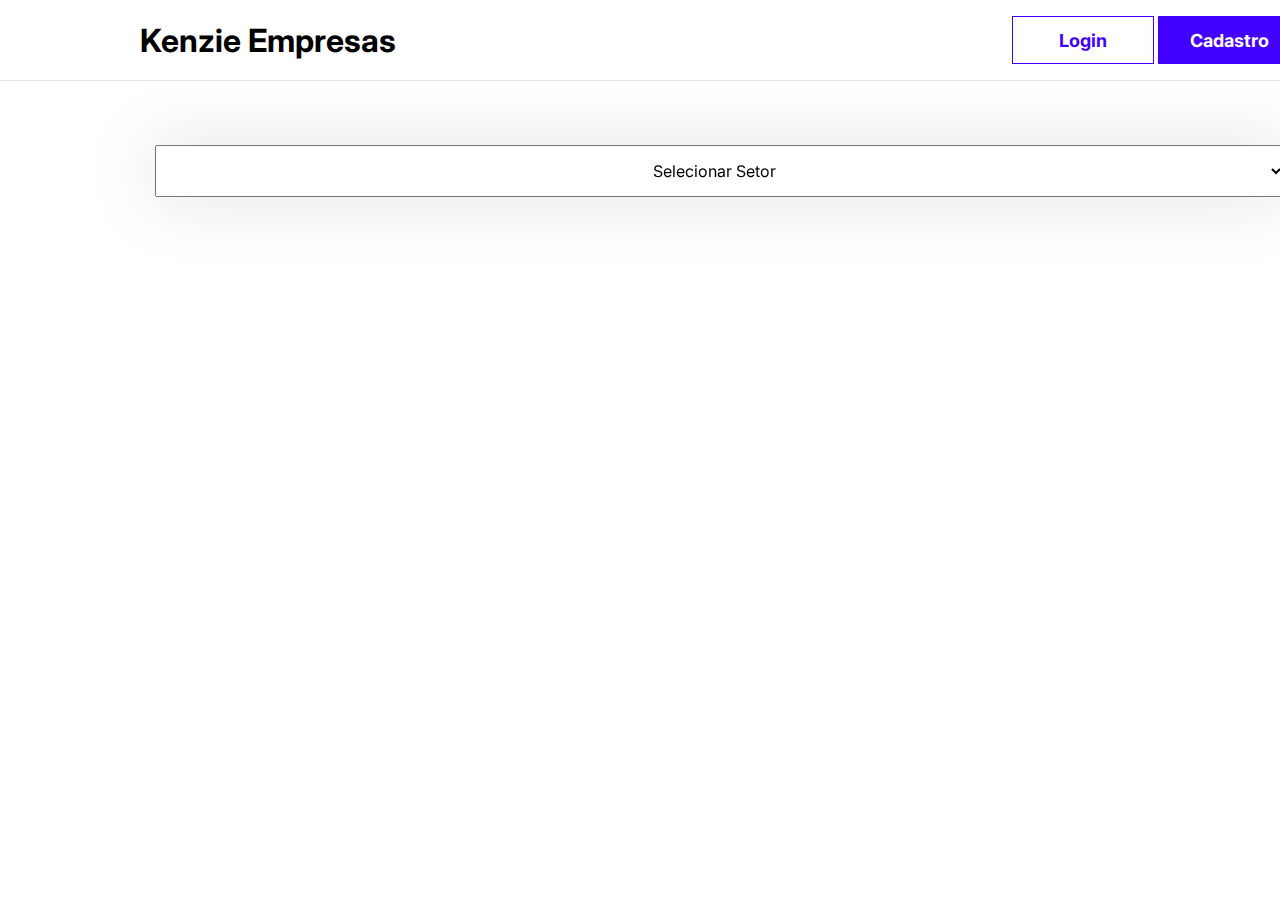
<file: index.html>
<!DOCTYPE html>
<html lang="pt-br">
<head>
  <meta charset="UTF-8">
  <meta http-equiv="X-UA-Compatible" content="IE=edge">
  <meta name="viewport" content="width=device-width, initial-scale=1.0">

  <link rel="stylesheet" href="./globalStyles.css">
  <link rel="stylesheet" href="./src/styles/homePage.css">

  <title>Kenzie Empresas</title>
</head>
<body>

  <div class="borderLine">
    <div class="containerDiv">
      <header class="hContainer">
        <h1 class="title"><span class="logo"></span>Kenzie Empresas</h1>
        <div class="redirectDiv">
          <button class="backToLogin defaultBtn whiteBtn redirect">Login</button>
          <button class="backToRegister defaultBtn blueBtn redirect">Cadastro</button>
        </div>
      </header>
    </div>
  </div>

  <div class="containerDiv">
    <main class="mContainer">
      <div class="container left">
        <img class="bannerImg" src="./src/assets/img/companyImg.png" alt="Imagem de uma sala onde três homens estão reunidos em uma mesa com papéis">
      </div>
    <div class="container right">
      <select id="sectorSelect" name="sector">
        <option value="" selected>Selecionar Setor</option>
      </select>
      <ul id="companyList">
        
      </ul>
    </div>
    </main>

  </div>
  <script type="module" src="./src/pages/homePage/index.js"></script>
</body>
</html>
</file>
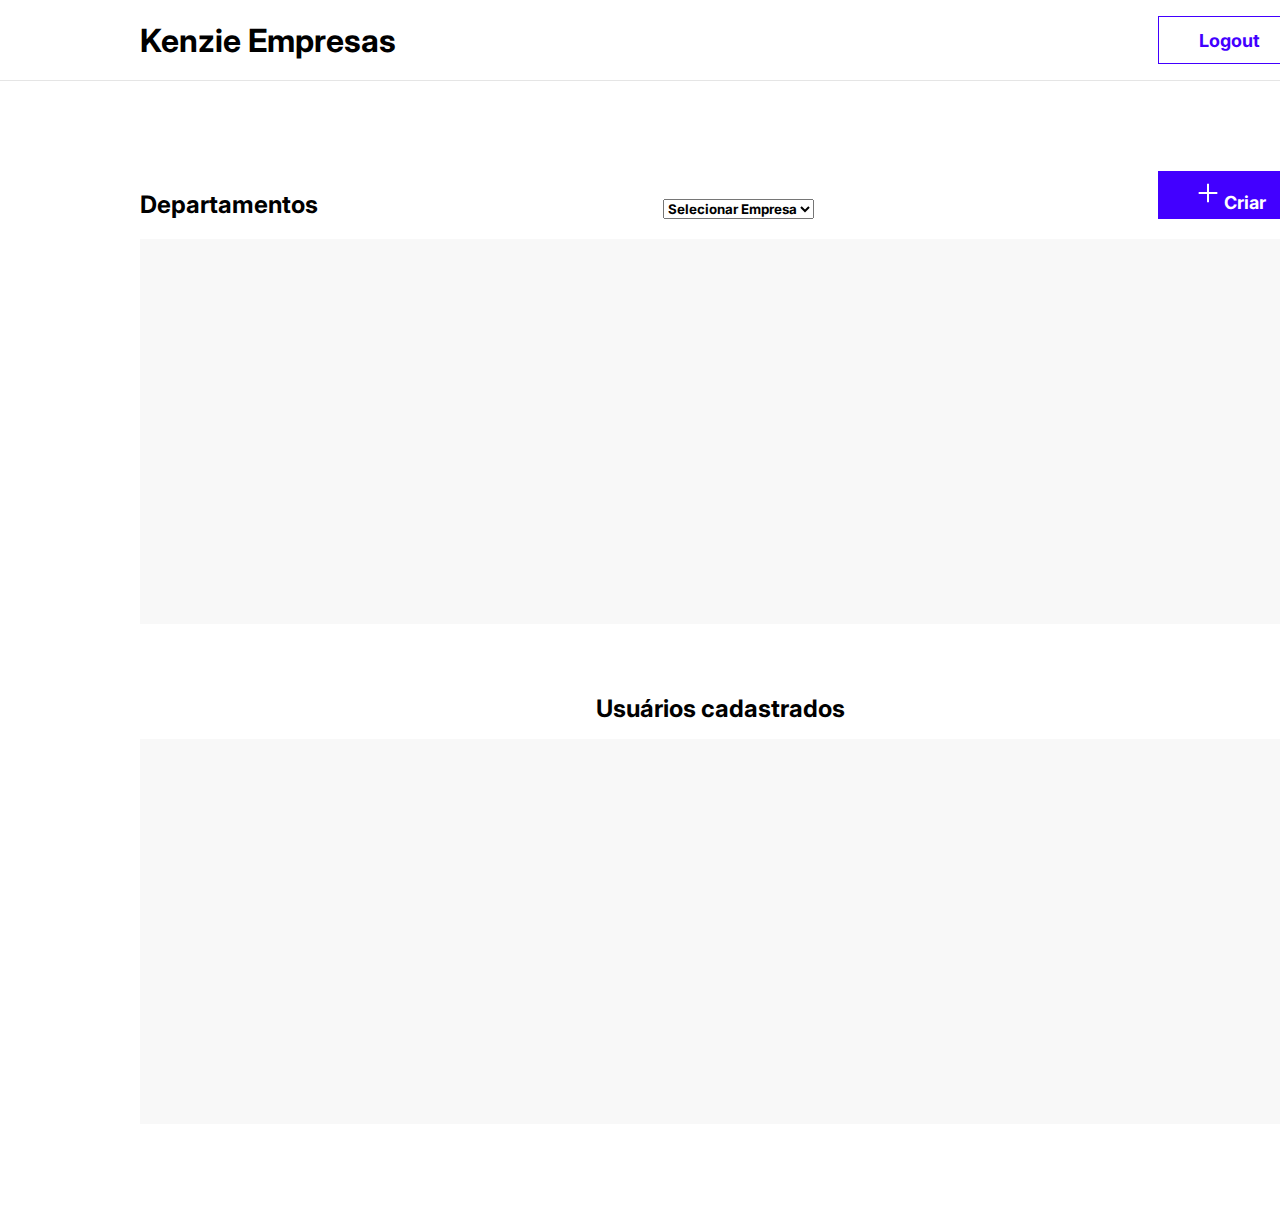
<file: src/pages/adminPage/index.html>
<!DOCTYPE html>
<html lang="en">
<head>
  <meta charset="UTF-8">
  <meta http-equiv="X-UA-Compatible" content="IE=edge">
  <meta name="viewport" content="width=device-width, initial-scale=1.0">

  <link rel="stylesheet" href="../../../globalStyles.css">
  <link rel="stylesheet" href="../../../src/styles/generalStyles.css">
  <link rel="stylesheet" href="../../../src/styles/adminPage.css">

  <title>Kenzie Empresas - Página do administrador</title>
</head>
<body>

  <div class="borderLine">
    <div class="containerDiv">
      <header class="hContainer">
        <h1 class="title"><span class="logo"></span>Kenzie Empresas</h1>
        <div class="redirect">
          <button class="backToLogin defaultBtn whiteBtn redirect">Logout</button>
        </div>
      </header>
    </div>
  </div>

  <div class="containerDiv main">
    <main class="mContainer">

      <div class="adminHeader">
        <h2>Departamentos</h2>
        <select id="adminCompanySelect">
          <option value="" selected>Selecionar Empresa</option>
        </select>
        <button class="newDepartment defaultBtn blueBtn"><img src="../../assets/icons/plusIcon.svg" alt="">Criar</button>
      </div>
      <ul id="departments" class="yScroll">

      </ul>
      <h2>Usuários cadastrados</h2>
      <ul id="userList" class="yScroll">

      </ul>

    </main>
  </div>

  <div class="divBack hidden">

  </div>

  <script type="module" src="./index.js"></script>
  <script type="module" src="../../scripts/adminReadModal/dismissUser.js"></script>
</body>
</html>
</file>
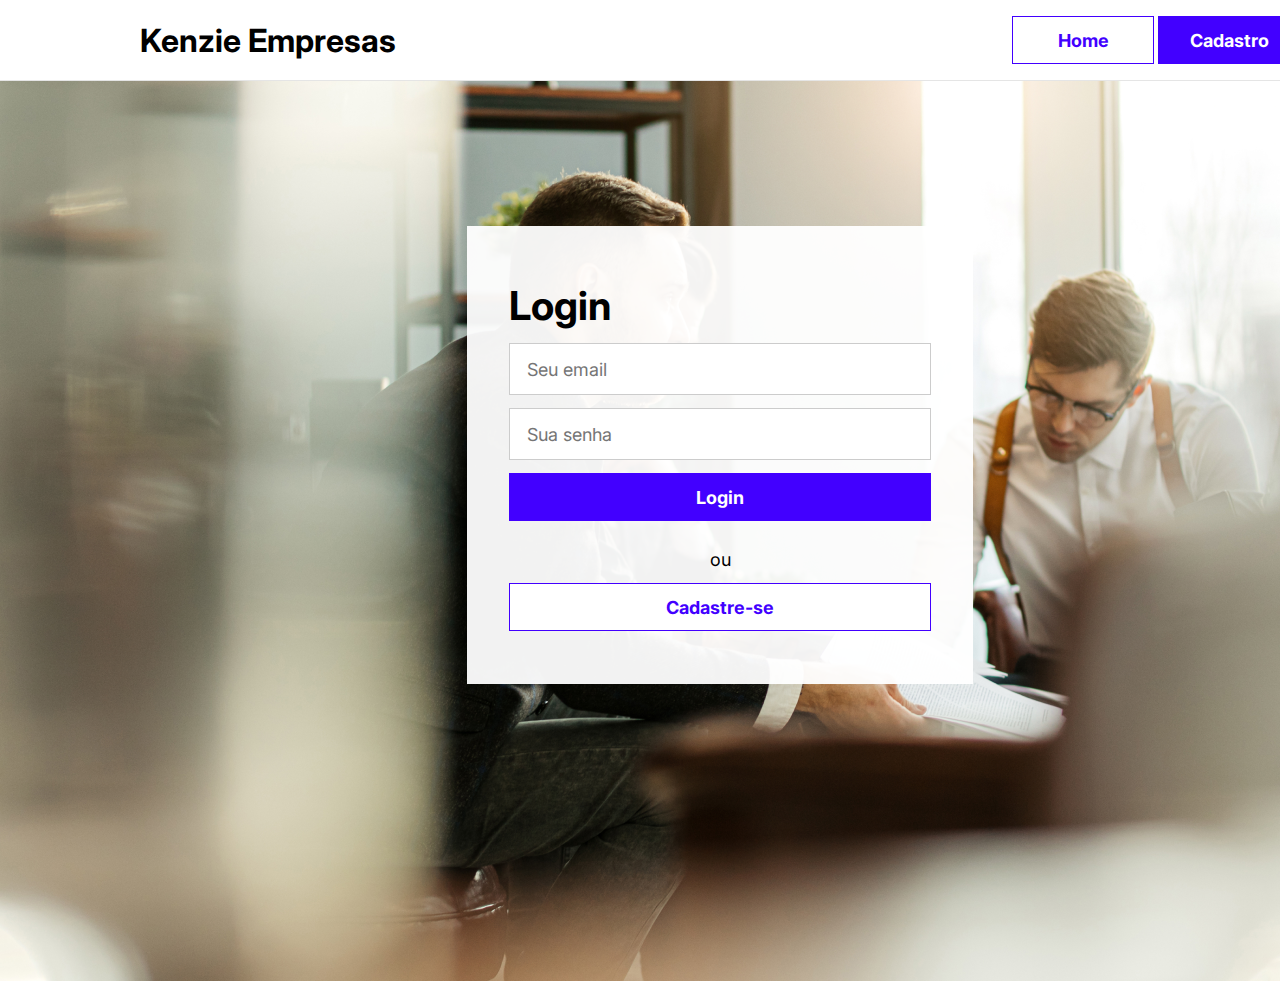
<file: src/pages/login/index.html>
<!DOCTYPE html>
<html lang="pt-br">
<head>
  <meta charset="UTF-8">
  <meta http-equiv="X-UA-Compatible" content="IE=edge">
  <meta name="viewport" content="width=device-width, initial-scale=1.0">

  <link rel="stylesheet" href="../../../globalStyles.css">
  <link rel="stylesheet" href="../../../src/styles/generalStyles.css">
  <link rel="stylesheet" href="../../styles/account.css">
  <link rel="stylesheet" href="../../styles/globalMedia.css">

  <title>Kenzie Empresas - Login</title>
</head>
<body>

  <div class="borderLine">
    <div class="containerDiv">
      <div class="redirectDiv mobile hidden">
        <button class="backToLogin defaultBtn whiteBtn redirect">Home</button>
        <button class="backToRegister defaultBtn blueBtn redirect">Cadastro</button>
      </div>
      <header class="hContainer">
        <h1 class="title"><span class="logo"></span>Kenzie Empresas</h1>
        <div class="redirectDiv desktop">
          <button class="backToLogin defaultBtn whiteBtn redirect">Home</button>
          <button class="backToRegister defaultBtn blueBtn redirect">Cadastro</button>
        </div>
        <img class="closeMenuIcon" src="../../assets/icons/menuListIcon.svg" alt="">
      </header>
    </div>
  </div>

  <div class="backImg">
    <div class="containerDiv main">
      <main class="mContainer">
        <form class="formContainer">
          <h2 class="formTitle">Login</h2>
          <input id="loginEmail" class="inputData" type="email" required placeholder="Seu email">
          <input id="loginPassword" class="inputData" type="password" required placeholder="Sua senha">

          <button class="submitBtn blueBtn" type="submit">Login</button>
          <p>ou</p>
          <button class="redirectBtn whiteBtn">Cadastre-se</button>
        </form>
      </main>
    </div>
  </div>

  <script type="module" src="../login/index.js"></script>
</body>
</html>
</file>
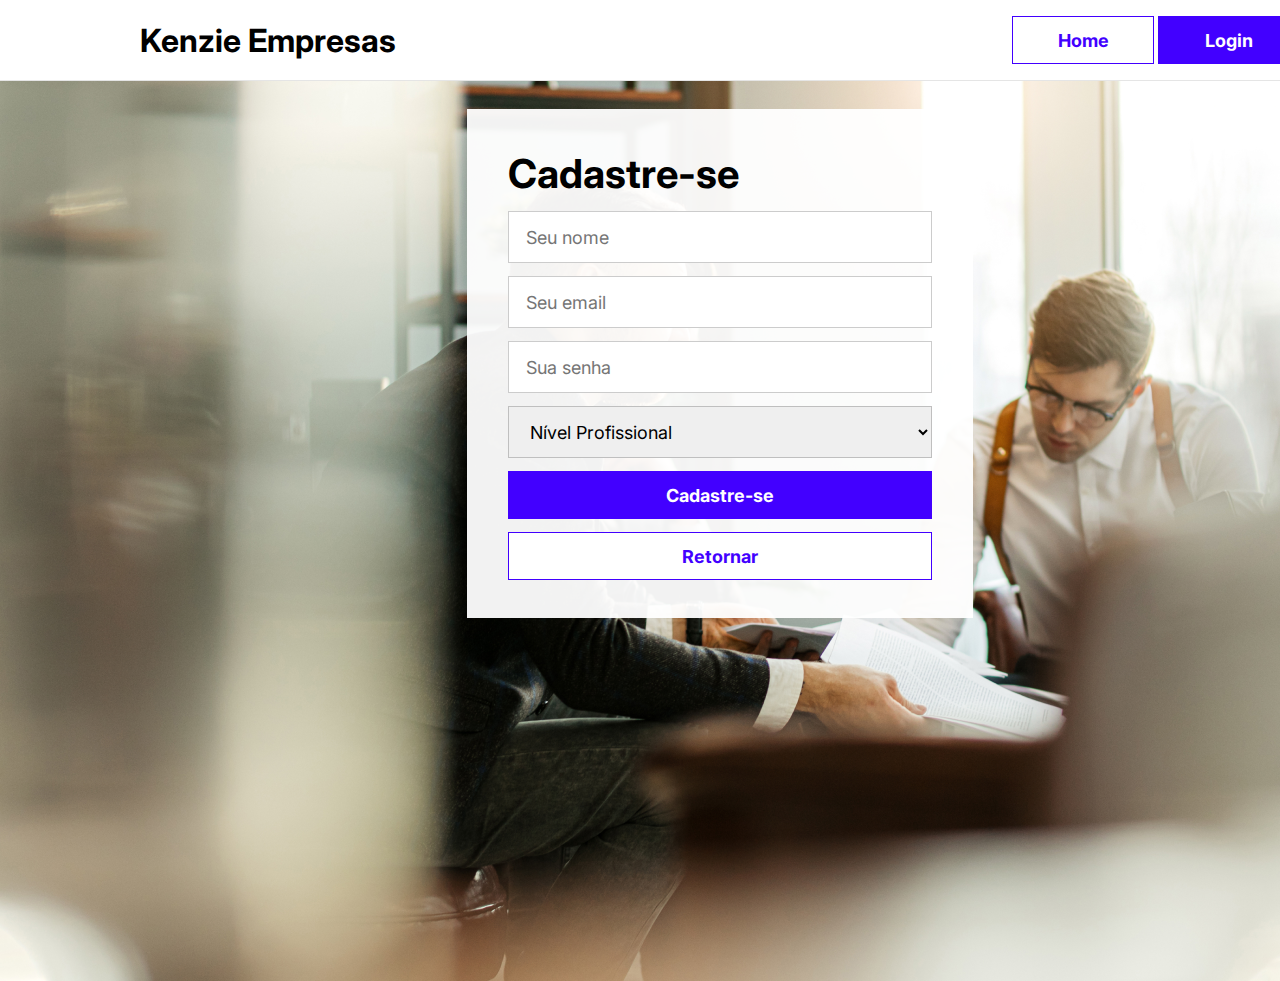
<file: src/pages/register/index.html>
<!DOCTYPE html>
<html lang="pt-br">
<head>
  <meta charset="UTF-8">
  <meta http-equiv="X-UA-Compatible" content="IE=edge">
  <meta name="viewport" content="width=device-width, initial-scale=1.0">

  <link rel="stylesheet" href="../../../globalStyles.css">
  <link rel="stylesheet" href="../../../src/styles/generalStyles.css">
  <link rel="stylesheet" href="../../styles/account.css">

  <title>Kenzie Empresas - Cadastro</title>
</head>
<body>

  <div class="borderLine">
    <div class="containerDiv">
      <header class="hContainer">
        <h1 class="title"><span class="logo"></span>Kenzie Empresas</h1>
        <div class="redirect">
          <button class="backToLogin defaultBtn whiteBtn">Home</button>
          <button class="backToRegister defaultBtn blueBtn">Login</button>
        </div>
      </header>
    </div>
  </div>

  <div class="backImg">
    <div class="containerDiv main">
      <main class="mContainer">
        <form class="formContainer">
          <h2 class="formTitle">Cadastre-se</h2>
          <input id="registerUserName" class="inputData" type="text" required placeholder="Seu nome">
          <input id="registerEmail" class="inputData" type="email" required placeholder="Seu email">
          <input id="registerPassword" class="inputData" type="password" required placeholder="Sua senha">

          <select id="expLevel" class="inputData" name="expLevel">
            <option class="no-level" value="" selected disabled>Nível Profissional</option>
            <option class="level" value="estágio">Estágio</option>
            <option class="level" value="junior">Júnior</option>
            <option class="level" value="pleno">Pleno</option>
            <option class="level" value="sênior">Sênior</option>
          </select>

          <button type="submit" class="submitBtn blueBtn" type="submit">Cadastre-se</button>
          <button class="redirectBtn whiteBtn">Retornar</button>
        </form>
      </main>
    </div>
  </div>

  <script type="module" src="./index.js"></script>
</body>
</html>
</file>
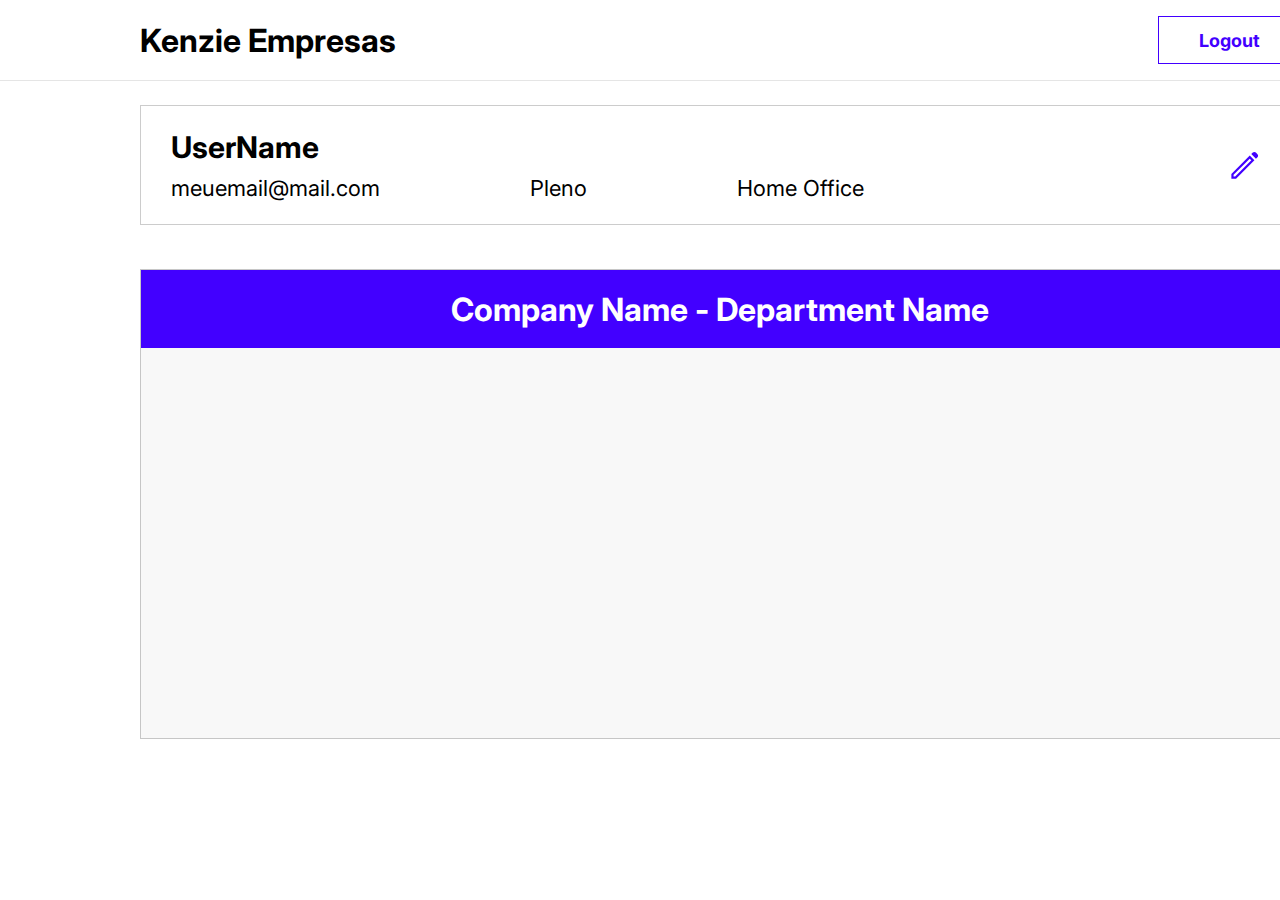
<file: src/pages/userPage/index.html>
<!DOCTYPE html>
<html lang="en">
<head>
  <meta charset="UTF-8">
  <meta http-equiv="X-UA-Compatible" content="IE=edge">
  <meta name="viewport" content="width=device-width, initial-scale=1.0">

  <link rel="stylesheet" href="../../../globalStyles.css">
  <link rel="stylesheet" href="../../styles/generalStyles.css">
  <link rel="stylesheet" href="../../styles/userPage.css">

  <title>Kenzie Empresas - Página do usuário</title>
</head>
<body>

  <div class="borderLine">
    <div class="containerDiv">
      <header class="hContainer">
        <h1 class="title"><span class="logo"></span>Kenzie Empresas</h1>
        <div class="redirect">
          <button class="backToLogin defaultBtn whiteBtn redirect">Logout</button>
        </div>
      </header>
    </div>
  </div>

  <div class="containerDiv main">
    <main class="mContainer">
      <section class="userInfo">
        <div>
          <h2 class="userName">UserName</h2>
          <div class="info">
            <span class="userEmail">meuemail@mail.com</span>
            <span class="userExp">Pleno</span>
            <span class="workingType">Home Office</span>
          </div>
        </div>
        <img class="editInfoBtn" src="../../assets/icons/purplePencilIcon.svg" alt="">
      </section>
      <section class="companyInfo">
        <div class="infoContainer fulfilled">
          <!-- <p>Você ainda não foi contratado</p> -->
          <h3 class="companyHeader">Company Name - Department Name</h3>
          <ul id="coworkerList" class="yScroll">
          </ul>
        </div>
      </section>
    </main>
  </div>

  <script type="module" src="./index.js"></script>
  <script type="module" src="../../scripts/userPage/getApi.js"></script>
  <script type="module" src="../../scripts/userPage/userInfo.js"></script>
</body>
</html>
</file>
<file: globalStyles.css>
@import url('https://fonts.googleapis.com/css2?family=Inter:wght@400;700&display=swap');

* {
  margin: 0;
  padding: 0;
  box-sizing: border-box;
  font-family: var(--font-1);
  font-weight: 700;
}

:root {

  --color-1: #4200FF;
  --color-2: #fff;
  --color-3: #000;
  --color-4: #CE4646;
  --color-5: #4BA036;
  --color-6: #F8F8F8;

  --color-2-opacity: rgb(255, 255, 255, 0.95);

  --font-1: 'Inter', sans-serif;

  --font-size-1: 1.125rem;
  --font-size-3: 1.875rem;
  --font-size-4: 1.375rem;
  --font-size-5: 2.5rem;
  --font-size-6: 2rem;
  --font-size-7: 15px;

  --font-weight-1: 400;
  --font-weight-2: 700;

}

body {
  width: 1440px;
  height: 100vh;
}

.containerDiv {
  max-width: 1160px;
  margin: 0 auto;
}

.centerElement {
  display: flex;
  justify-content: center;
  align-items: center;
}

.pointer {
  cursor: pointer;
}

.yScroll {
  overflow-y: auto;
}

/* Multiple styles */

.hContainer {
  height: 80px;
  display: flex;
  justify-content: space-between;
  align-items: center;
}

.borderLine {
  border-bottom: 1px solid rgba(0, 0, 0, 0.1)
}

.formContainer {
  width: 506px;
  padding: 25px 41px;
  background-color: var(--color-2-opacity);
}

.formTitle {
  padding-top: 15px;
  font-size: var(--font-size-5);
}

.inputData {
  width: 100%;
  padding: 0 17px;
  font-size: var(--font-size-1);
  font-weight: var(--font-weight-1);
  border: 1px solid rgba(0, 0, 0, 0.2);
  height: 52px;
  display: block;
}

.defaultBtn {
  width: 142px;
  height: 48px;
  font-size: var(--font-size-1);
}

.submitBtn, .redirectBtn {
  width: 100%;
  height: 48px;
  font-size: var(--font-size-1);
}

.blueBtn {
  background-color: var(--color-1);
  color: var(--color-2);
  border: none;
}

.whiteBtn {
  background-color: var(--color-2);
  color: var(--color-1);
  border: 1px solid var(--color-1);
}
</file>
<file: src/styles/homePage.css>
.borderLine {
  margin-bottom: 42px;
}

.mContainer {
  display: flex;
  justify-content: space-between;
}

.left {
  display: none;
}

#sectorSelect {
  width: 100%;
  height: 52px;
  text-align: center;
  font-weight: 400;
  font-size: var(--font-size-8);
}

.container {
  width: 100%;
  padding: 22px 15px;
  filter: drop-shadow(0px 0px 35px rgba(0, 0, 0, 0.12));
}

.companyList {
  padding: 25px 20px 42px;
  background-color: var(--color-6);
  list-style: none;
  display: flex;
  gap: 20px;
  overflow-x: auto;
}

.company {
  width: 240px;
  height: 210px;
  padding: 13px 15px 30px;
  background-color: var(--color-2);
  border-bottom: 1px solid var(--color-1);
  flex-shrink: 0;
  display: flex;
  flex-direction: column;
  gap: 13px;
}

.companyName {
  font-size: var(--font-size-8);
}

.companyOpening {
  font-weight: 400;
}

.companySector {
  padding: 5px 25px;
  color: var(--color-1);
  border: 1px solid var(--color-1);
  border-radius: 50px;
  align-self: flex-start;
}
</file>
<file: src/styles/generalStyles.css>
.inputData, .submitBtn, .redirectBtn, .formTitle, .formContainer p {
  margin-bottom: 13px;
}
</file>
<file: src/styles/adminPage.css>
.adminHeader {
  margin: 90px 0 20px;
  display: flex;
  justify-content: space-between;
  align-items: flex-end;
}

#departments, #userList {
  height: 385px;
  padding: 34px 56px;
  background-color: var(--color-6);
  display: flex;
  justify-content: space-between;
  gap:28px;
  flex-wrap: wrap;
}

.mContainer > h2 {
  margin: 70px 0 16px;
  text-align: center;
}

.main {
  padding-bottom: 90px;
}

.department, .user {
  width: 490px;
  height: 200px;
  background-color: var(--color-2);
}
</file>
<file: src/styles/account.css>
body {
  overflow: hidden;
}

.main{
  height: 100vh;
}

.backImg {
  height: 100%;
  background-image: url('../assets/img/companyImg.png');
  background-repeat: no-repeat;
  background-size: cover;
  background-position: center;
  z-index: 0;
}

.mContainer {
  height: 100%;
  padding-top: 28px;
  display: flex;
  justify-content: center;
  align-items: flex-start;
}

.formContainer p {
  margin-top: 15px;
  text-align: center;
  font-size: var(--font-size-1);
  font-weight: var(--font-weight-1);
}
</file>
<file: src/styles/globalMedia.css>
@media (min-width: 600px) {

  .formContainer {
    padding: 40px 42px;
  }

}

@media (min-width: 800px) {

  .closeMenuIcon {
    display: none;
  }

  .desktop {
    display: inline-block;
  }

  .mContainer {
    padding-top: 145px;
    justify-content: center;
  }

  .home {
    padding-top: 0px;
  }

  .mobile {
    display: none;
  }

  .container {
    max-width: 550px;
    max-height: 745px;
  }
  
  .companyList {
    max-height: 583px;
    flex-direction: column;
    overflow-y: auto;
  }

  .company {
    width: 100%;
    height: 140px;
  }

}

@media (min-width: 1100px) {

  .left {
    display: inline-block;
  }

  .bannerImg {
    max-width: 100%;
    height: 100%;
    object-fit: cover;

  }

}
</file>
<file: src/styles/userPage.css>
.userInfo {
  height: 120px;
  margin: 24px 0 44px;
  padding: 20px 40px 20px 30px;
  display: flex;
  justify-content: space-between;
  align-items: center;
  border: 1px solid rgba(0, 0, 0, 0.2);
}

.info {
  display: flex;
  gap: 150px;
}

.info span {
  font-size: var(--font-size-4);
  font-weight: var(--font-weight-1);
}

.userInfo > div {
  display: flex;
  flex-direction: column;
  gap: 10px;
}

.userName {
  font-size: var(--font-size-3);
}

.infoContainer {
  height: 470px;
  background-color: var(--color-6);
  border: 1px solid rgba(0, 0, 0, 0.2);
}

.empty {
  display: flex;
  justify-content: center;
  align-items: center;
}

.infoContainer > p {
  font-size: var(--font-size-5);
}

.companyHeader {
  height: 78px;
  background-color: var(--color-1);
  color: var(--color-2);
  display: flex;
  justify-content: center;
  align-items: center;
  font-size: var(--font-size-6);
}

#colleagueList {
  height: 390px;
  padding: 55px;
  display: flex;
  justify-content: space-between;
  align-content: space-between;
  flex-wrap: wrap;
  gap: 13px;
  list-style: none;
}

.colleague {
  width: 318px;
  height: 76px;
  padding: 12px 23px;
  display: flex;
  flex-direction: column;
  justify-content: space-between;
  border: 1px solid var(--color-1);
}

.colleague > h4, .colleague > span {
  font-size: var(--font-size-7);
}

.colleague > span {
  font-weight: var(--font-weight-1);
}
</file>
